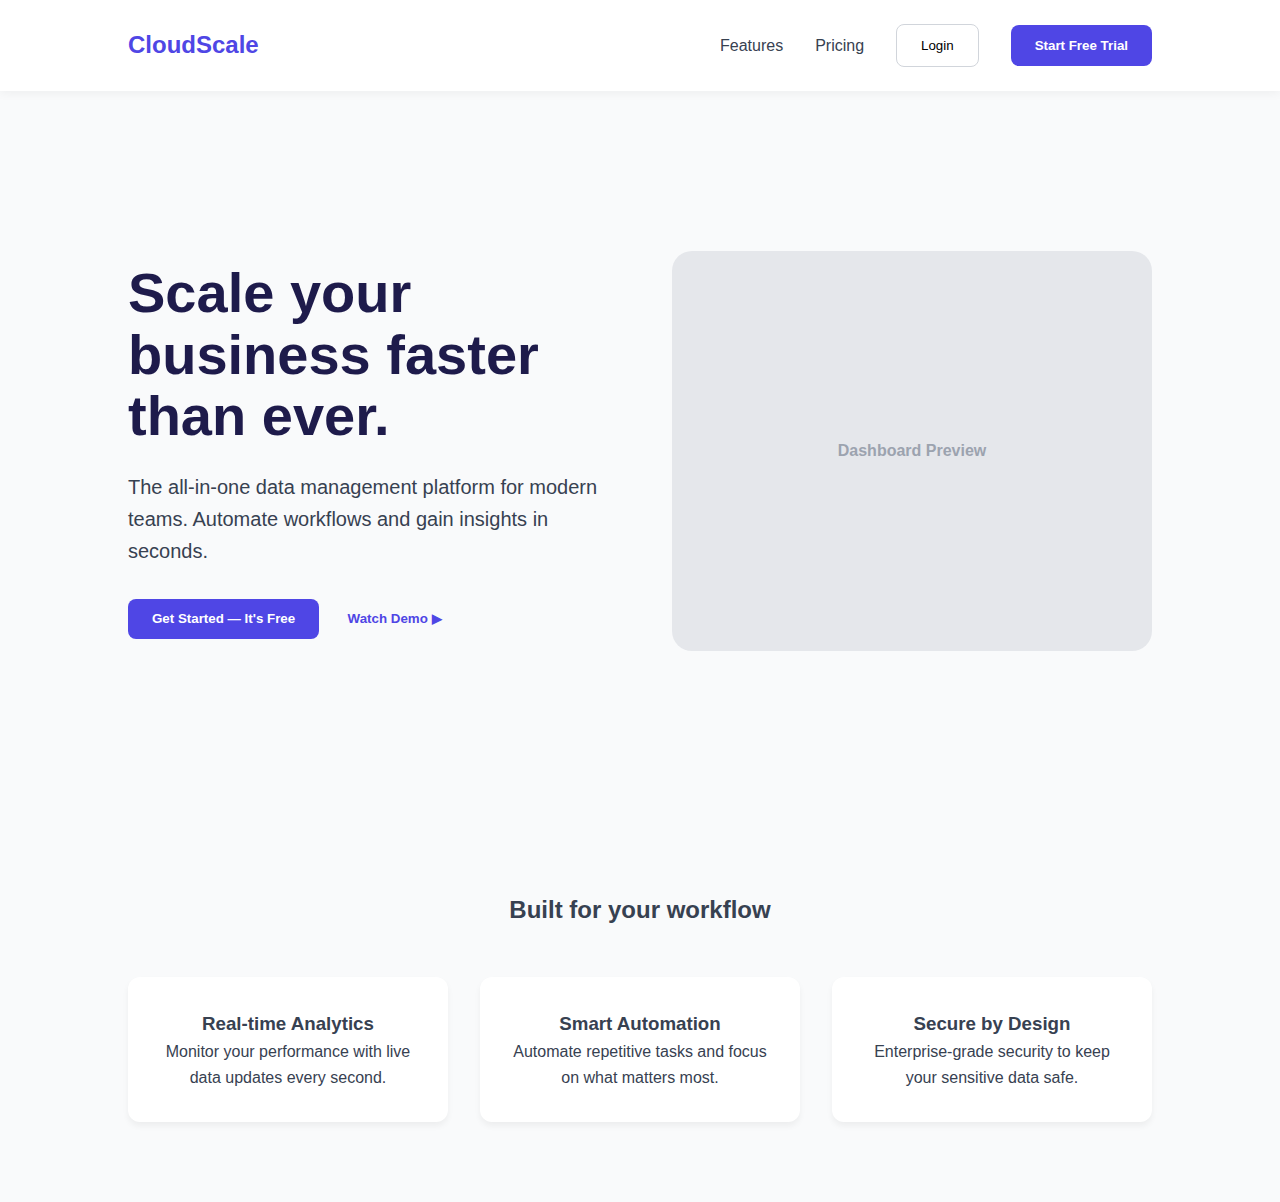
<file: index.html>
<!DOCTYPE html>
<html lang="en">
<head>
    <meta charset="UTF-8">
    <meta name="viewport" content="width=device-width, initial-scale=1.0">
    <title>CloudScale - Modern SaaS</title>
    <link rel="stylesheet" href="style.css">
</head>
<body>
    <nav class="navbar">
        <div class="logo">CloudScale</div>
        <ul class="nav-links">
            <li><a href="#features">Features</a></li>
            <li><a href="#pricing">Pricing</a></li>
            <li><button class="btn-secondary">Login</button></li>
            <li><button class="btn-primary">Start Free Trial</button></li>
        </ul>
    </nav>

    <header class="hero">
        <div class="hero-content">
            <h1>Scale your business faster than ever.</h1>
            <p>The all-in-one data management platform for modern teams. Automate workflows and gain insights in seconds.</p>
            <div class="hero-btns">
                <button class="btn-primary main-cta">Get Started — It's Free</button>
                <button class="btn-text">Watch Demo ▶</button>
            </div>
        </div>
        <div class="hero-image">
            <div class="image-placeholder">Dashboard Preview</div>
        </div>
    </header>

    <section id="features" class="features">
        <h2>Built for your workflow</h2>
        <div class="feature-grid">
            <div class="feature-card">
                <h3>Real-time Analytics</h3>
                <p>Monitor your performance with live data updates every second.</p>
            </div>
            <div class="feature-card">
                <h3>Smart Automation</h3>
                <p>Automate repetitive tasks and focus on what matters most.</p>
            </div>
            <div class="feature-card">
                <h3>Secure by Design</h3>
                <p>Enterprise-grade security to keep your sensitive data safe.</p>
            </div>
        </div>
    </section>
</body>
</html>
</file>
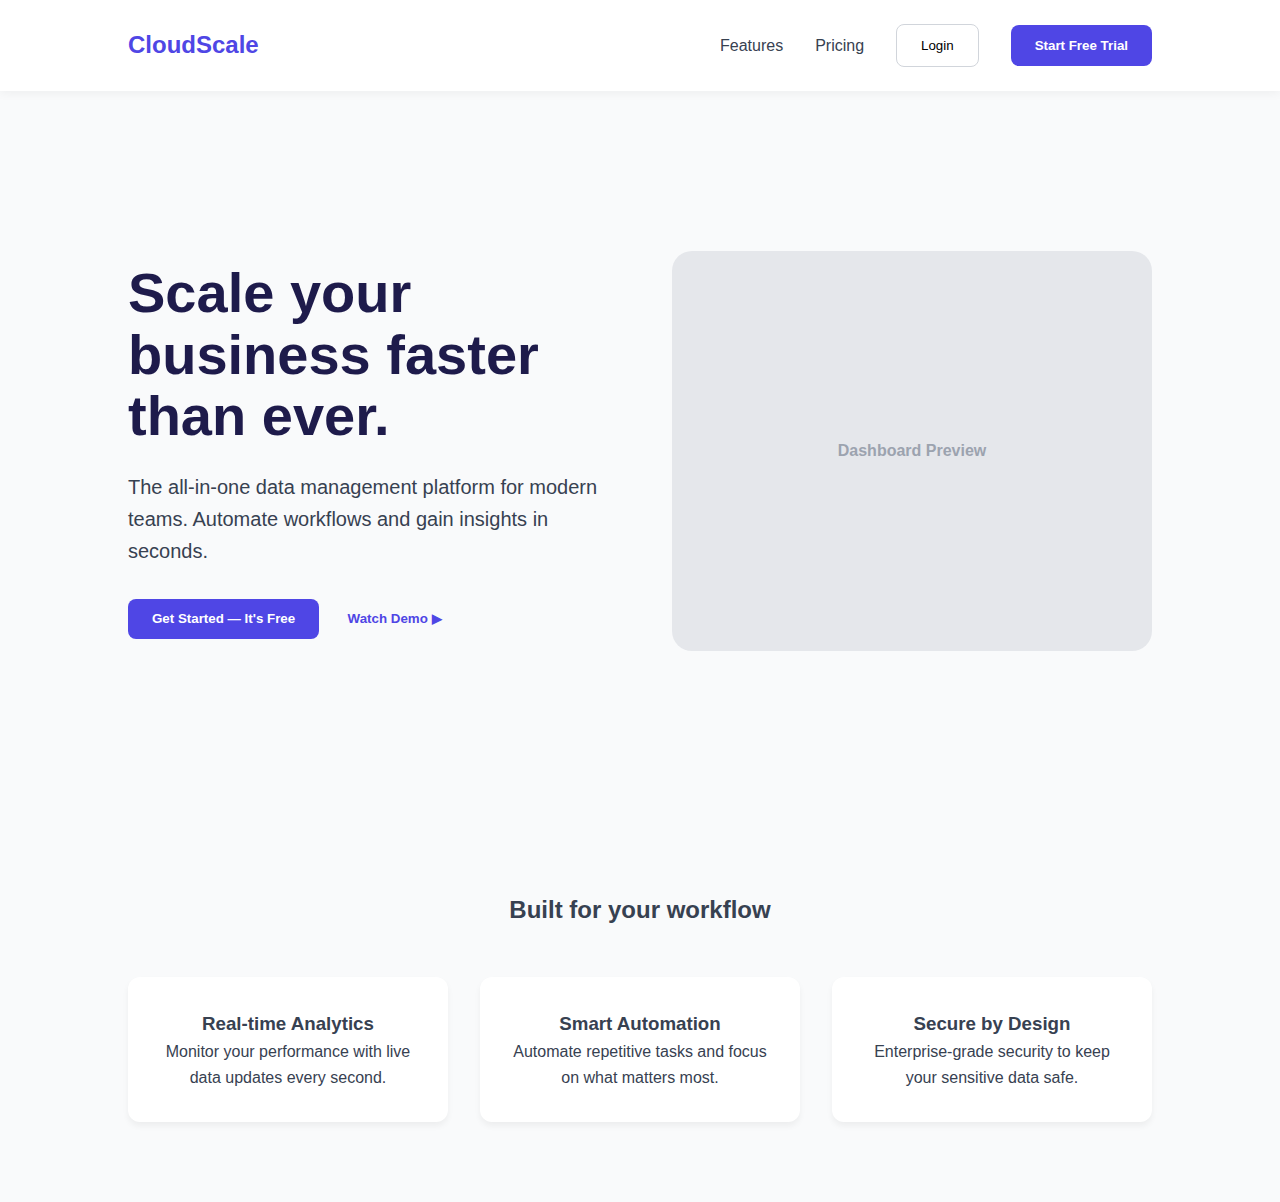
<file: index2.html>
<!DOCTYPE html>
<html lang="en">
<head>
    <meta charset="UTF-8">
    <meta name="viewport" content="width=device-width, initial-scale=1.0">
    <title>CloudScale - Modern SaaS</title>
    <link rel="stylesheet" href="style2.css">
</head>
<body>
    <nav class="navbar">
        <div class="logo">CloudScale</div>
        <ul class="nav-links">
            <li><a href="#features">Features</a></li>
            <li><a href="#pricing">Pricing</a></li>
            <li><button class="btn-secondary">Login</button></li>
            <li><button class="btn-primary">Start Free Trial</button></li>
        </ul>
    </nav>

    <header class="hero">
        <div class="hero-content">
            <h1>Scale your business faster than ever.</h1>
            <p>The all-in-one data management platform for modern teams. Automate workflows and gain insights in seconds.</p>
            <div class="hero-btns">
                <button class="btn-primary main-cta">Get Started — It's Free</button>
                <button class="btn-text">Watch Demo ▶</button>
            </div>
        </div>
        <div class="hero-image">
            <div class="image-placeholder">Dashboard Preview</div>
        </div>
    </header>

    <section id="features" class="features">
        <h2>Built for your workflow</h2>
        <div class="feature-grid">
            <div class="feature-card">
                <h3>Real-time Analytics</h3>
                <p>Monitor your performance with live data updates every second.</p>
            </div>
            <div class="feature-card">
                <h3>Smart Automation</h3>
                <p>Automate repetitive tasks and focus on what matters most.</p>
            </div>
            <div class="feature-card">
                <h3>Secure by Design</h3>
                <p>Enterprise-grade security to keep your sensitive data safe.</p>
            </div>
        </div>
    </section>
</body>
</html>
</file>
<file: style.css>
:root {
    --primary: #4F46E5;
    --secondary: #1E1B4B;
    --text: #374151;
    --bg: #F9FAFB;
}

* { box-sizing: border-box; margin: 0; padding: 0; font-family: 'Inter', sans-serif; }
body { background: var(--bg); color: var(--text); line-height: 1.6; }

.navbar { display: flex; justify-content: space-between; padding: 1.5rem 10%; align-items: center; background: white; box-shadow: 0 2px 10px rgba(0,0,0,0.05); }
.logo { font-size: 1.5rem; font-weight: bold; color: var(--primary); }
.nav-links { list-style: none; display: flex; align-items: center; gap: 2rem; }
.nav-links a { text-decoration: none; color: var(--text); font-weight: 500; }

.hero { display: flex; align-items: center; padding: 5rem 10%; gap: 4rem; min-height: 80vh; }
.hero-content { flex: 1; }
.hero-content h1 { font-size: 3.5rem; line-height: 1.1; color: var(--secondary); margin-bottom: 1.5rem; }
.hero-content p { font-size: 1.25rem; margin-bottom: 2rem; }
.hero-image { flex: 1; background: #E5E7EB; border-radius: 20px; height: 400px; display: flex; align-items: center; justify-content: center; font-weight: bold; color: #9CA3AF; }

.btn-primary { background: var(--primary); color: white; border: none; padding: 0.8rem 1.5rem; border-radius: 8px; cursor: pointer; font-weight: 600; }
.btn-secondary { background: transparent; border: 1px solid #D1D5DB; padding: 0.8rem 1.5rem; border-radius: 8px; cursor: pointer; }
.btn-text { background: transparent; border: none; font-weight: 600; color: var(--primary); cursor: pointer; margin-left: 1.5rem; }

.features { padding: 5rem 10%; text-align: center; }
.feature-grid { display: grid; grid-template-columns: repeat(auto-fit, minmax(250px, 1fr)); gap: 2rem; margin-top: 3rem; }
.feature-card { padding: 2rem; background: white; border-radius: 12px; box-shadow: 0 4px 6px rgba(0,0,0,0.05); }
</file>
<file: style2.css>
:root {
    --primary: #4F46E5;
    --secondary: #1E1B4B;
    --text: #374151;
    --bg: #F9FAFB;
}

* { box-sizing: border-box; margin: 0; padding: 0; font-family: 'Inter', sans-serif; }
body { background: var(--bg); color: var(--text); line-height: 1.6; }

.navbar { display: flex; justify-content: space-between; padding: 1.5rem 10%; align-items: center; background: white; box-shadow: 0 2px 10px rgba(0,0,0,0.05); }
.logo { font-size: 1.5rem; font-weight: bold; color: var(--primary); }
.nav-links { list-style: none; display: flex; align-items: center; gap: 2rem; }
.nav-links a { text-decoration: none; color: var(--text); font-weight: 500; }

.hero { display: flex; align-items: center; padding: 5rem 10%; gap: 4rem; min-height: 80vh; }
.hero-content { flex: 1; }
.hero-content h1 { font-size: 3.5rem; line-height: 1.1; color: var(--secondary); margin-bottom: 1.5rem; }
.hero-content p { font-size: 1.25rem; margin-bottom: 2rem; }
.hero-image { flex: 1; background: #E5E7EB; border-radius: 20px; height: 400px; display: flex; align-items: center; justify-content: center; font-weight: bold; color: #9CA3AF; }

.btn-primary { background: var(--primary); color: white; border: none; padding: 0.8rem 1.5rem; border-radius: 8px; cursor: pointer; font-weight: 600; }
.btn-secondary { background: transparent; border: 1px solid #D1D5DB; padding: 0.8rem 1.5rem; border-radius: 8px; cursor: pointer; }
.btn-text { background: transparent; border: none; font-weight: 600; color: var(--primary); cursor: pointer; margin-left: 1.5rem; }

.features { padding: 5rem 10%; text-align: center; }
.feature-grid { display: grid; grid-template-columns: repeat(auto-fit, minmax(250px, 1fr)); gap: 2rem; margin-top: 3rem; }
.feature-card { padding: 2rem; background: white; border-radius: 12px; box-shadow: 0 4px 6px rgba(0,0,0,0.05); }
</file>
